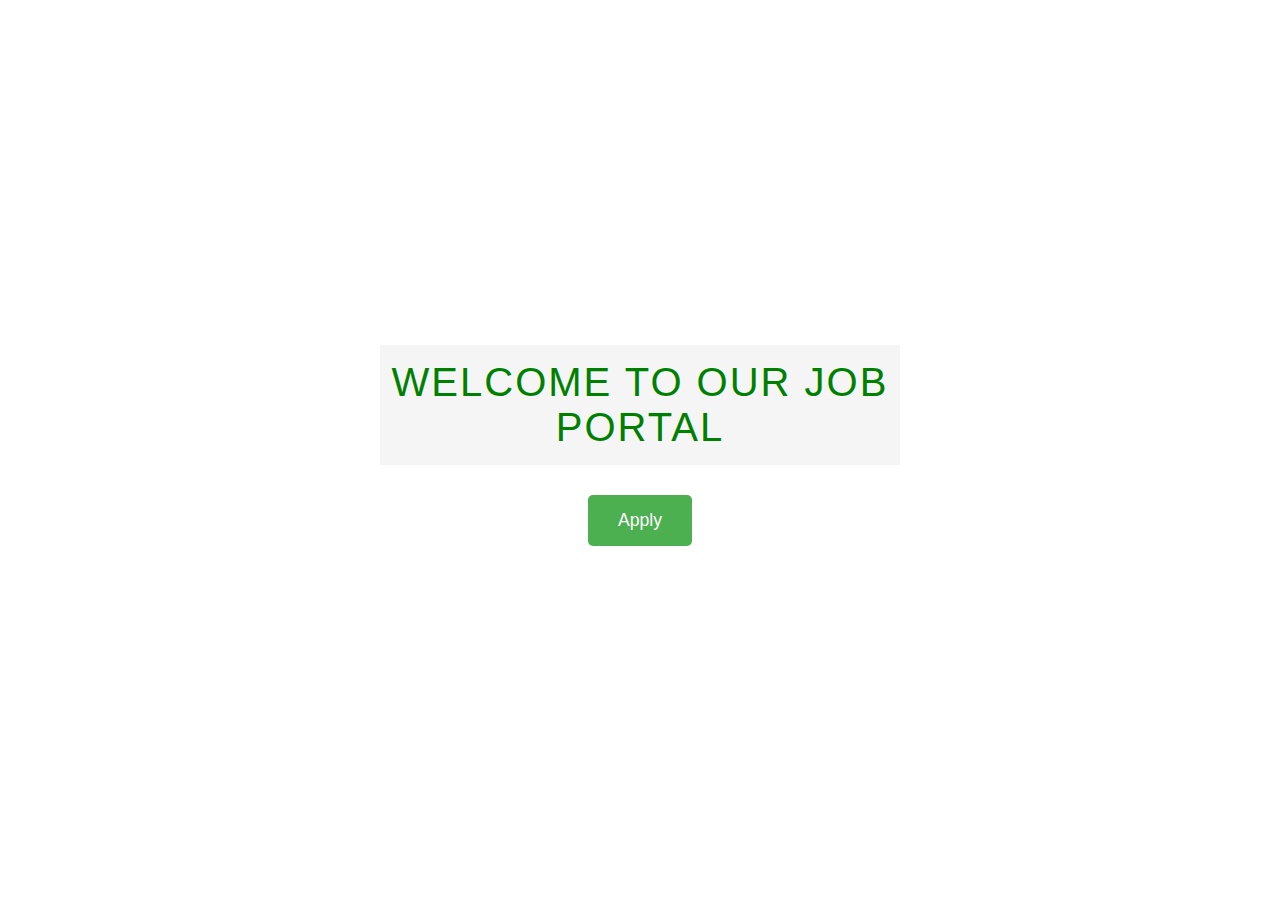
<file: static/projects/task2/index.html>
<!DOCTYPE html>
<html lang="en">
<head>
    <meta charset="UTF-8">
    <meta name="viewport" content="width=device-width, initial-scale=1.0">
    <title>Job Application Portal</title>
    <style>
        /* Existing styles remain unchanged */
        /* All previous CSS remains the same */
             /* Entrance Page Styles */
        .entrance-container {
            display: flex;
            flex-direction: column;
            align-items: center;
            justify-content: center;
            min-height: 100vh;
            background-image: url('https://source.unsplash.com/1600x900/?office,business');
            background-size: cover;
            animation: gradient 15s ease infinite;
            background-position: center;
            text-align: center;
            padding: 20px;
        }

        .entrance-content {
            background: rgba(255, 255, 255, 0.9);
            padding: 40px;
            border-radius: 10px;
            max-width: 600px;
            animation: fadeIn 2s ease-in-out;  

        }

        .entrance-title {
            
            font-size: 2.5em;
            margin-bottom: 20px;
        }
        

        .entrance-description {
            margin-bottom: 30px;
            font-size: 1.1em;
            line-height: 1.6;
        }

        .start-btn {
            font-family: Arial, sans-serif;
            background-color: #4CAF50;
            color:white;
            padding: 15px 30px;
            border: none;
            border-radius: 5px;
            font-size: 1.1em;
            cursor: pointer;
            transition: background-color 0.3s;
            
        }

        .start-btn:hover {
            background-color: #45a049;
        }

        /* Hide application form initially */
        #applicationSection {
            display: none;
        }

        /* Your existing styles here */
        body {
    font-family: Arial, sans-serif;
    margin: 0;
    padding: 0;
}

h1 {
    text-align: center;
    color: Green;
    padding: 15px 0;
    background-color:whitesmoke;
    font-family: arial,sans-serif;
    font-weight: 300;
    letter-spacing: 2px;
    text-transform:uppercase;
    animation: fadeIn 2s ease-in-out;
    font-family: Arial, sans-serif;
    font-size: var(--box-height);
}

@keyframes fadeIn {
    0% {
        opacity: 0;
    }
    100% {
        opacity: 1;
    }
}





.form-container {
    width: 60%;
    margin: 50px auto;
    padding: 20px;
    background-color: white;
    background-size: cover;
    background-repeat: no-repeat;
    border-radius: 8px;
    box-shadow: 0 4px 8px rgba(0, 0, 0, 0.1);
}

table {
    width: 100%;
    margin: 20px 0;
    border-spacing: 15px;
}

td {
    padding: 10px;
    font-size: 14px;
}
label {
    display: block;
    margin-bottom: 5px;
}

input, select, textarea {
    width: 100%;
    padding: 8px;
    margin-top: 5px;
    margin-bottom: 10px;
    border: 1px solid #ddd;
    border-radius: 5px;
    font-size: 14px;
}
.input-label {
font-weight: bold;
color: #333;
margin-bottom: 10px;
display: block;
}

.option-group {
background: #f8f9fa;
padding: 10px;
border-radius: 5px;
border: 1px solid #ddd;
}

.option-group label {
margin-right: 20px;
color: #333;
}

.option-group input[type="radio"],
.option-group input[type="checkbox"] {
margin-right: 3px;
}

.option-group input:checked + label {
color: #4CAF50;
font-weight: bold;
}
.education-section {
    margin: 10px 0;
}

.education-section h3 {
    font-size: 14px;
    font-weight: bold;
    color: #333;
    margin-bottom: 15px;
    font-family: Arial, sans-serif;
}

.education-box {
    background: #f8f9fa;
    border: 1px solid #ddd;
    border-radius: 5px;
    padding: 15px;
    margin-bottom: 15px;
}

.education-box h2 {
    font-size: 14px;
    font-weight: bold;
    color: #333;
    margin-bottom: 10px;
    font-family: Arial, sans-serif;
}

.education-box label {
    display: block;
    font-size: 14px;
    font-weight: bold;
    color: #333;
    margin-bottom: 5px;
    font-family: Arial, sans-serif;
}

.education-box input {
    width: 100%;
    padding: 8px;
    margin: 5px 0;
    border-radius: 5px;
    border: 1px solid #ccc;
    font-size: 14px;
    font-family: Arial, sans-serif;
}

.form-group {
    margin-bottom: 10px;
}



.button-container {
    text-align: center;
}

button {
    padding: 10px 20px;
    margin: 10px;
    border: none;
    border-radius: 5px;
    cursor: pointer;
}

input[type="text"], input[type="email"], input[type="date"], input[type="tel"], select, textarea {
    width: 100%;
    padding: 8px;
    margin: 5px 0;
    border-radius: 5px;
    border: 1px solid #ccc;
}

input[type="radio"], input[type="checkbox"] {
    margin-right: 10px;
}

.form-row {
    margin-bottom: 20px;
}

.form-row label {
    font-weight: bold;
    margin-bottom: 5px;
    display: inline-block;
}

.form-row input[type="checkbox"], .form-row input[type="radio"] {
    width: auto;
}

.form-row select {
    width: 50%;
}

.form-row textarea {
    width: 100%;
    padding: 8px;
    margin: 5px 0;
    border-radius: 5px;
    border: 1px solid #ccc;
}

/* Button container with flexbox */
.button-container {
    display: flex;
    justify-content: space-between;
    margin-top: 20px;
}

.submit-btn, .reset-btn {
    background-color: #4CAF50;
    color: white;
    padding: 10px 20px;
    border: none;
    border-radius: 5px;
    cursor: pointer;
    font-size: 16px;
    width: 48%; /* To make them appear side by side */
}

.submit-btn:hover {
    background-color: #45a049;
}

.reset-btn {
    background-color: #f44336;
}

.reset-btn:hover {
    background-color: #e53935;
}
.review-btn {
    background-color: #2196F3;
    color: white;
}
.success-message {
    display: none;
    text-align: center;
    background-color: #4CAF50;
    color: white;
    padding: 15px;
    margin-top: 20px;
    border-radius: 5px;
}


/* Review container */
.review-container {
    display: none;
    padding: 20px;
    margin-top: 20px;
    box-shadow: 0 4px 8px rgba(0, 0, 0, 0.1);
    border-radius: 8px;
    background-color:white;
    width: 500px;
    
}

/* Review table styling */
.review-container table {
    width: 40%;
    border-spacing: 10px;
    border-collapse: collapse;
}

.review-container td {
    padding: 8px;
    text-align: left;
}

.review-container th {
    padding: 8px;
    text-align: left;
    
}

.review-container td {
    font-family: 'Times New Roman', Times, serif;
}

/* Buttons in Review Section */
.confirm-btn {
    background-color: #4CAF50;
    color: white;
}

.back-btn {
    background-color: #f44336;
    color: white;
}

.confirm-btn:hover, .back-btn:hover {
    opacity: 0.8;
}

@media (max-width: 768px) {
    .form-container {
        width: 90%;
    }

    table {
        margin: 0;
    }

    .form-row input, .form-row select, .form-row textarea {
        width: 100%;
    }

    .submit-btn, .reset-btn {
        width: 100%;
        margin-bottom: 10px; /* Stack buttons on small screens */
    }
}
:root {
--box-height: 40px;
--border-radius: 5px;
 --space-between: 20px;
--font-size: 16px;

 --color-0: #ffffff;
 --color-1: #dcdcdd;
--color-2: #c5c3c6;
--color-3: #212529;
 --color-4: #659b5e;
 --color-5: #ce4257;
 }

 * {
margin: 0;
padding: 0;
font-family: "Montserrat", sans-serif;
box-sizing: border-box;
}

body {
padding: 0 10px;
background-image: url("https://i.postimg.cc/BnhHF28S/nastuh-abootalebi-y-Wwob8kw-OCk-unsplash-modified.jpg");
background-size: cover;
background-repeat: no-repeat;
background-attachment: fixed;
background-position: center;
}

#survey-container {
margin: 20px auto;
padding: 30px 20px;
width: 100%;
max-width: 840px;
border-radius: calc(3 * var(--border-radius));
}

#title {
margin: 30px 0;
text-align: center;
font-family: "Kumbh Sans", sans-serif;
font-size: 50px;
text-transform: capitalize;
color: var(--color-3);
}

#description {
margin: 30px 0;
padding: 5px;
text-align: center;
font-size: 22px;
font-weight: bold;
color: var(--color-3);
}

#survey-form {
padding: 30px;
padding-top: 20px;
background: var(--color-1);
opacity: 98%;
border: none;
border-radius: calc(2 * var(--border-radius));
}

#survey-form * {
font-size: var(--font-size);
}

.row-label,
.row-input {
padding: 5px 10px;
margin: 0;
height: var(--box-height);
width: 100%;
display: block;
}

.row-label {
color: var(--color-3);
font-weight: 600;
}

.row-label:not(:first-child) {
margin-top: var(--space-between);
}

.row-input:not(.small) {
background: white;
border: none;
border-radius: var(--border-radius);
}

.inline-label {
margin-left: 10px;
font-size: 14px;
color: var(--color-3);
}

.small {
height: calc(var(--box-height) * 0.75);
}

#comments {
padding: 10px;
margin: 0;
height: 120px;
width: 100%;
background: white;
border: none;
border-radius: var(--border-radius);
resize: none;
}

#submit {
margin-top: calc(2 * var(--space-between));
height: var(--box-height);
width: 100%;
background: var(--color-4);
border: none;
border-radius: var(--border-radius);
color: white;
font-weight: 600;
cursor: pointer;
text-transform: capitalize;
}

#submit:hover {
box-shadow: 0 0 2px var(--color-3);
}

.download-btn {
padding: 10px 20px;
background-color: #007BFF; /* Blue background */
color: white; /* White text */
border: none; /* No border */
border-radius: 5px; /* Rounded corners */
cursor: pointer; /* Pointer cursor */
font-size: 16px; /* Font size */
transition: background-color 0.3s ease; /* Smooth hover effect */
}

.download-btn:hover {
background-color: #0056b3; /* Darker blue on hover */
}
        /* Thank You Page Specific Styles */
        .thank-you-container {
            display: flex;
            flex-direction: column;
            justify-content: center;
            align-items: center;
            min-height: 100vh;
            background-image: url('https://source.unsplash.com/1600x900/?office,business');
            background-size: cover;
            text-align: center;
            padding: 20px;
        }

        .thank-you-content {
            background: rgba(255, 255, 255, 0.9);
            padding: 40px;
            border-radius: 10px;
            max-width: 600px;
            animation: fadeIn 2s ease-in-out;
        }

        .thank-you-title {
            font-size: 2.5em;
            color: #4CAF50;
            margin-bottom: 20px;
        }

        .thank-you-description {
            margin-bottom: 30px;
            font-size: 1.1em;
            line-height: 1.6;
            color: #333;
        }

        .home-btn {
            background-color: #4CAF50;
            color: white;
            padding: 15px 30px;
            border: none;
            border-radius: 5px;
            font-size: 1.1em;
            cursor: pointer;
            transition: background-color 0.3s;
            text-decoration: none;
        }

        .home-btn:hover {
            background-color: #45a049;
        }
    </style>
</head>
<body>
    <!-- Existing Entrance Page -->
    <div id="entrancePage" class="entrance-container">
        <div class="entrance-content">
            <h1 class="entrance-title">Welcome to Our Job Portal</h1>
            <button class="start-btn" onclick="startApplication()">Apply</button>
        </div>
    </div>

    <!-- Application Section -->
    <div id="applicationSection">
        <h1>Online Job Application</h1>
        <div class="form-container">
            <form id="jobApplicationForm">
                <!-- Entire existing form remains unchanged -->
                <!-- (All previous form HTML) -->

                           <!-- First Name -->
                <tr>
                    <td class="form-row">
                        <label for="first_name">First Name</label>
                        <input type="text" name="first_name" id="first_name" placeholder="Enter your first name" required>
                    </td>
                </tr>

                <!-- Last Name -->
                <tr>
                    <td class="form-row">
                        <label for="last_name">Last Name</label>
                        <input type="text" name="last_name" id="last_name" placeholder="Enter your last name" required>
                    </td>
                </tr>

                <!-- Registration Number -->
                <tr>
                    <td class="form-row">
                        <label for="rlno">Registration Number</label>
                        <input type="text" name="rlno" id="rlno" placeholder="Enter your roll number" required>
                    </td>
                </tr>

                <!-- Email ID -->
                <tr>
                    <td class="form-row">
                        <label for="email">Email ID</label>
                        <input type="email" name="email" id="email" placeholder="Enter your email address" required>
                    </td>
                </tr>

                <!-- Phone Number -->
                <tr>
                    <td class="form-row">
                        <label for="phone">Phone Number</label>
                        <input type="tel" name="phone" id="phone" placeholder="Enter your phone number" pattern="[0-9]{10}" required>
                    </td>
                </tr>

                <!-- Date of Birth -->
                <tr>
                    <td class="form-row">
                        <label for="dob">Date of Birth</label>
                        <input type="date" name="dob" id="dob" required>
                    </td>
                </tr>
<!-- Gender -->
<tr>
    <td class="form-row">
           <div class="form-row"
                <label>Gender</label>
                <div class="option-group">
                    <input type="radio" name="gender" value="male" id="male">
                    <label for="male">Male</label>
                    <input type="radio" name="gender" value="female" id="female">
                    <label for="female">Female</label>
                    <input type="radio" name="gender" value="Other" id="Other">
                    <label for="Other">Other</label>
                </div>
            </div>
    </td>
</tr>

<!-- Languages Known -->
<tr>
    <td>    
        <div class="form-row">
            <label>Languages Known</label>
            <div class="option-group">
                <input type="checkbox" name="languages" value="telugu" id="telugu">
                <label for="telugu">Telugu</label>
                <input type="checkbox" name="languages" value="hindi" id="hindi">
                <label for="hindi">Hindi</label>
                <input type="checkbox" name="languages" value="english" id="english">
                <label for="english">English</label>
                <input type="checkbox" name="languages" value="tamil" id="tamil">
                <label for="tamil">Tamil</label>
            </div>
        </div>
    </td>
</tr>


                
              <!-- Education Section -->
<tr>
    <td class="form-row">
        <div class="education-section">
            <h3 style="color: #333; font-size: 20px; margin-bottom: 25px; font-family: Arial, sans-serif;">Education Details</h3>
            
            <div class="education-box">
                <h2 style="color: #333; font-size: 18px; margin-bottom: 15px; font-family: Arial, sans-serif;">Tenth</h2>
                <div class="form-group">
                    <label for="tenthSchool" style="font-weight: bold; color: #333; font-family: Arial, sans-serif;">School Name *</label>
                    <input type="text" id="tenthSchool" name="tenthSchool" placeholder="Enter school name" required 
                           style="width: 100%; padding: 8px; margin: 5px 0; border-radius: 5px; border: 1px solid #ccc; font-size: 14px;">
                </div>
                <div class="form-group">
                    <label for="tenthPercentage" style="font-weight: bold; color: #333; font-family: Arial, sans-serif;">10th Percentage *</label>
                    <input type="text" id="tenthPercentage" name="tenthPercentage" placeholder="Enter percentage" required 
                           style="width: 100%; padding: 8px; margin: 5px 0; border-radius: 5px; border: 1px solid #ccc; font-size: 14px;">
                </div>
            </div>

            <div class="education-box">
                <h2 style="color: #333; font-size: 18px; margin-bottom: 15px; font-family: Arial, sans-serif;">Intermediate</h2>
                <div class="form-group">
                    <label for="interCollege" style="font-weight: bold; color: #333; font-family: Arial, sans-serif;">College Name *</label>
                    <input type="text" id="interCollege" name="interCollege" placeholder="Enter college name" required 
                           style="width: 100%; padding: 8px; margin: 5px 0; border-radius: 5px; border: 1px solid #ccc; font-size: 14px;">
                </div>
                <div class="form-group">
                    <label for="interPercentage" style="font-weight: bold; color: #333; font-family: Arial, sans-serif;">Intermediate Percentage *</label>
                    <input type="text" id="interPercentage" name="interPercentage" placeholder="Enter percentage" required 
                           style="width: 100%; padding: 8px; margin: 5px 0; border-radius: 5px; border: 1px solid #ccc; font-size: 14px;">
                </div>
            </div>

            <div class="education-box">
                <h2 style="color: #333; font-size: 18px; margin-bottom: 15px; font-family: Arial, sans-serif;">Degree</h2>
                <div class="form-group">
                    <label for="degreeUniversity" style="font-weight: bold; color: #333; font-family: Arial, sans-serif;">University Name *</label>
                    <input type="text" id="degreeUniversity" name="degreeUniversity" placeholder="Enter university name" required 
                           style="width: 100%; padding: 8px; margin: 5px 0; border-radius: 5px; border: 1px solid #ccc; font-size: 14px;">
                </div>
                <div class="form-group">
                    <label for="degreePercentage" style="font-weight: bold; color: #333; font-family: Arial, sans-serif;">Degree Percentage *</label>
                    <input type="text" id="degreePercentage" name="degreePercentage" placeholder="Enter percentage" required 
                           style="width: 100%; padding: 8px; margin: 5px 0; border-radius: 5px; border: 1px solid #ccc; font-size: 14px;">
                </div>
            </div>
        </div>
    </td>
</tr>                   
              <!-- Skills -->
<tr>
    <td class="form-row">
        <label class="input-label">Skills</label>
        <div class="option-group">
            <input type="checkbox" name="skills" value="C" id="C">
            <label for="C">C</label>
            <input type="checkbox" name="skills" value="java" id="java">
            <label for="java">Java</label>
            <input type="checkbox" name="skills" value="python" id="python">
            <label for="python">Python</label>
            <input type="checkbox" name="skills" value="html" id="html">
            <label for="html">HTML</label>
            <input type="checkbox" name="skills" value="css" id="css">
            <label for="css">CSS</label>
        </div>
    </td>
</tr>

                      <!-- Work Experience -->
                <tr>
                    <td class="form-row">
                        <label for="Experience">Experience</label>
                        <select name="Experience" id="Experience">
                            <option value="0">0</option>
                            <option value="1">1</option>
                            <option value="2">2</option>
                            <option value="3">3</option>
                            <option value=" More than 3">More than 3</option>
                        </select>
                    </td>
                </tr>

                <!-- Address -->
                <tr>
                    <td class="form-row">
                        <label for="address">Address</label>
                        <textarea name="address" id="address" rows="4" placeholder="Enter your address" required></textarea>
                    </td>
                </tr>

                <!-- Photo Upload -->
                <tr>
                    <td class="form-row">
                        <label for="photo">Upload Photo</label>
                        <input type="file" name="photo" id="photo" accept=".jpg" required>
                    </td>
                </tr>

                <!-- Resume Upload -->
                <tr>
                    <td class="form-row">
                        <label for="resume">Upload Resume</label>
                        <input type="file" name="resume" id="resume" accept=".pdf, .doc, .docx" required>
                    </td>
                </tr>
            </table>

            <div class="button-container">
                <button type="submit" class="submit-btn">Submit Application</button>
                <button type="reset" class="reset-btn">Reset</button>
                <button type="button" class="review-btn" id="reviewBtn" style="display:none;">Review Your Application</button>
            </div>
        </form>

            <div class="success-message" id="successMessage" style="display:none;">
                <p>Your application has been successfully submitted!</p>
            </div>
        </div>

        <!-- Review Section -->
        <center>
            <div class="review-container" id="reviewContainer">
                <h3>Review Your Application</h3>
                <table id="reviewTable"></table>
                <div class="button-container">
                    <button type="button" class="confirm-btn" id="confirmBtn">Confirm Submission</button>
                    <button type="button" class="back-btn" id="backBtn">Back to Edit</button>
                    <button class="download-btn" id="downloadBtn">Download Review</button>
                </div>
            </div>
        </center>
    </div>

    <!-- Thank You Page -->
    <div id="thankYouPage" class="thank-you-container" style="display:none;">
        <div class="thank-you-content">
            <h1 class="thank-you-title">Thank You!</h1>
            <p class="thank-you-description">Your job application has been successfully submitted</p>
            <button class="home-btn" onclick="returnToEntrance()">Back to Home</button>
        </div>
    </div>

    <script>
      
    function startApplication() {
        document.getElementById('entrancePage').style.display = 'none';
        document.getElementById('applicationSection').style.display = 'block';
    }

    // Progress dots animation (Placeholder, as dots selector might not exist)
    let currentDot = 0;
    setInterval(() => {
        const dots = document.querySelectorAll('.progress-dot');
        if (dots.length > 0) {
            dots[currentDot].classList.remove('active');
            currentDot = (currentDot + 1) % dots.length;
            dots[currentDot].classList.add('active');
        }
    }, 2000);

    // Form Submission Handler
    document.getElementById('jobApplicationForm').addEventListener('submit', function(event) {
        event.preventDefault(); // Prevent actual form submission for demo

        // Show success message
        document.getElementById('successMessage').style.display = 'block';
        
        // Display the Review button
        document.getElementById('reviewBtn').style.display = 'inline-block';

        // Collect form data for review
        const formData = new FormData(event.target);
        let reviewContent = '';

        // Process each form field
        formData.forEach((value, key) => {
            if (key === 'photo') {
                const photoURL = URL.createObjectURL(value);
                reviewContent += `<tr><td><strong>${key.replace('_', ' ').toUpperCase()}:</strong></td><td><img src="${photoURL}" alt="Uploaded Photo" style="width:40px;height:auto;"></td></tr>`;
            } else if (key === 'resume') {
                const resumeURL = URL.createObjectURL(value);
                reviewContent += `<tr><td><strong>${key.replace('_', ' ').toUpperCase()}:</strong></td><td><a href="${resumeURL}" target="_blank">View Resume</a></td></tr>`;
            } else {
                reviewContent += `<tr><td><strong>${key.replace('_', ' ').toUpperCase()}:</strong></td><td>${value}</td></tr>`;
            }
        });

        // Populate the review table with collected data
        document.getElementById('reviewTable').innerHTML = reviewContent;

        // Display review section
        document.getElementById('reviewContainer').style.display = 'block';
        document.querySelector('.form-container').style.display = 'none'; // Hide form after submission
    });

    // Back to Form Handler
    document.getElementById('backBtn').addEventListener('click', function() {
        document.getElementById('reviewContainer').style.display = 'none';
        document.querySelector('.form-container').style.display = 'block'; // Show form again
        document.getElementById('reviewBtn').style.display = 'none'; // Hide review button
        document.getElementById('successMessage').style.display = 'none'; // Hide success message
    });

    // Confirm Submission Handler
    document.getElementById('confirmBtn').addEventListener('click', function() {
        // Hide application and review sections
        document.getElementById('applicationSection').style.display = 'none';
        
        // Show thank you page
        const thankYouPage = document.getElementById('thankYouPage');
        if (thankYouPage) {
            thankYouPage.style.display = 'flex';
        }
    });

    // Download Review Handler
    document.getElementById('downloadBtn').addEventListener('click', function() {
        const reviewData = document.getElementById('reviewTable').innerText;
        const blob = new Blob([reviewData], { type: 'text/plain' });
        const link = document.createElement('a');
        link.href = URL.createObjectURL(blob);
        link.download = 'review.txt';
        link.click();
    });

    // Return to Entrance Function
    function returnToEntrance() {
        // Hide thank you page
        const thankYouPage = document.getElementById('thankYouPage');
        if (thankYouPage) {
            thankYouPage.style.display = 'none';
        }
        
        // Show entrance page
        document.getElementById('entrancePage').style.display = 'block';
        
        // Reset form
        document.getElementById('jobApplicationForm').reset();
        
        // Reset other elements
        document.getElementById('successMessage').style.display = 'none';
        document.getElementById('reviewBtn').style.display = 'none';
        document.querySelector('.form-container').style.display = 'block';
    }

        
    </script>
</body>
</html>
</file>
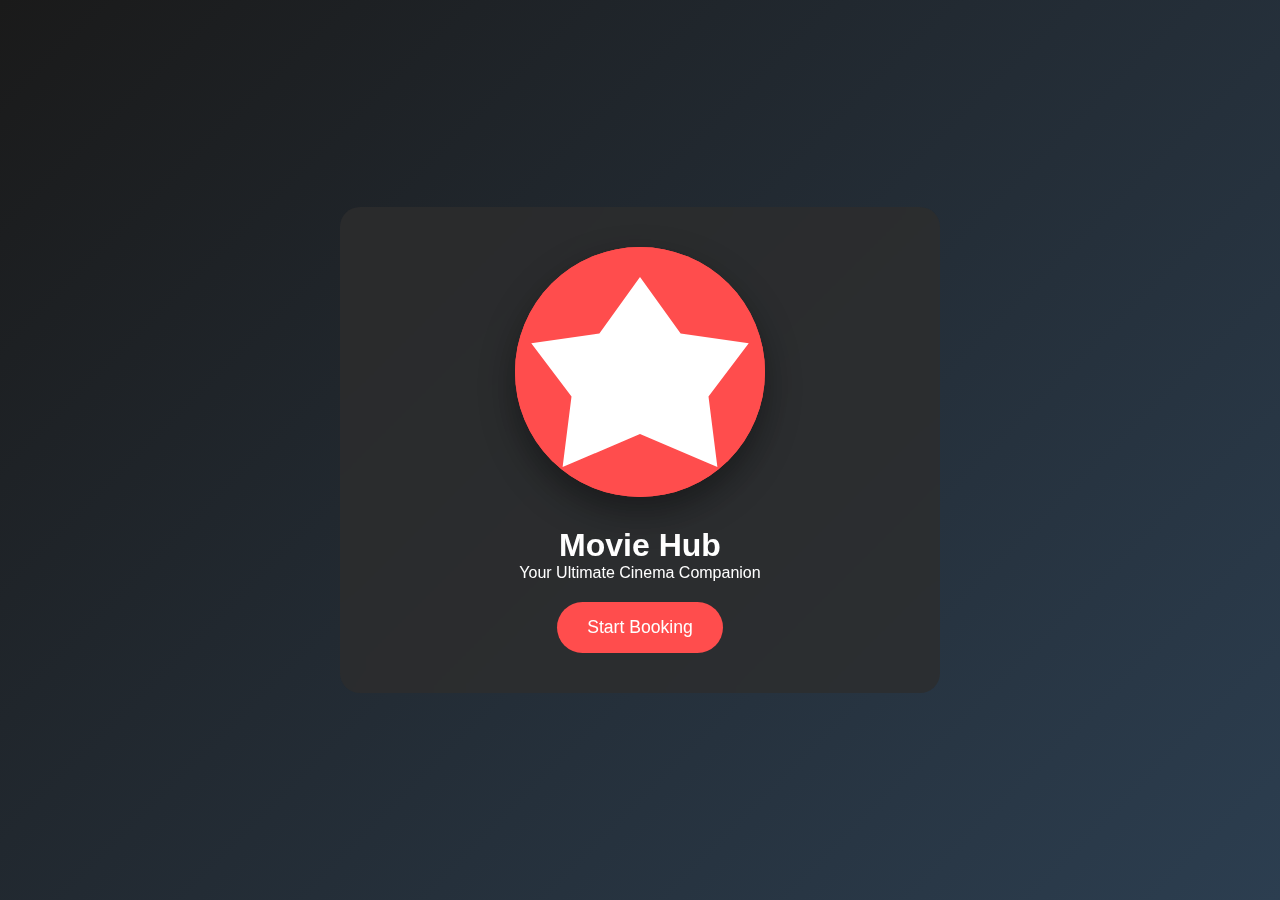
<file: static/projects/task4/entrance.html>
<!DOCTYPE html>
<html lang="en">
<head>
    <meta charset="UTF-8">
    <meta name="viewport" content="width=device-width, initial-scale=1.0">
    <title>Movie Hub - Your Cinema Companion</title>
    
    <style>
        :root {
            --primary-color: #ff4d4d;
            --secondary-color: #2d2d2d;
            --text-color: #ffffff;
        }

        * {
            margin: 0;
            padding: 0;
            box-sizing: border-box;
            font-family: Arial, sans-serif;
        }

        body {
            background: linear-gradient(135deg, #1a1a1a, #2c3e50);
            color: var(--text-color);
            min-height: 100vh;
            display: flex;
            justify-content: center;
            align-items: center;
            perspective: 1000px;
            overflow: hidden;
        }

        .app-container {
            text-align: center;
            background: rgba(45, 45, 45, 0.8);
            border-radius: 20px;
            padding: 40px;
            width: 100%;
            max-width: 600px;
            backdrop-filter: blur(10px);
            transform-style: preserve-3d;
            transition: all 0.5s ease;
        }

        .app-logo {
            width: 250px;
            height: 250px;
            background: var(--primary-color);
            border-radius: 50%;
            margin: 0 auto 30px;
            display: flex;
            justify-content: center;
            align-items: center;
            cursor: pointer;
            transition: all 0.5s ease;
            transform-style: preserve-3d;
            box-shadow: 0 15px 35px rgba(0,0,0,0.4);
            overflow: hidden;
        }

        .app-logo:hover {
            transform: rotateY(20deg) scale(1.1);
            box-shadow: 0 20px 45px rgba(0,0,0,0.5);
        }

        .app-logo img {
            width: 100%;
            height: 100%;
            object-fit: contain;
            transition: transform 0.3s ease;
        }

        .app-logo:hover img {
            transform: rotate(360deg) scale(1.2);
        }

        .start-button {
            background: var(--primary-color);
            color: white;
            border: none;
            padding: 15px 30px;
            border-radius: 50px;
            font-size: 1.1em;
            cursor: pointer;
            margin-top: 20px;
            transition: all 0.3s ease;
        }

        .start-button:hover {
            background: #ff3333;
            transform: scale(1.05);
        }

        .loading-overlay {
            position: fixed;
            top: 0;
            left: 0;
            width: 100%;
            height: 100%;
            background: rgba(0,0,0,0.8);
            display: none;
            justify-content: center;
            align-items: center;
            z-index: 1000;
        }

        .loading-content {
            text-align: center;
            color: white;
        }
    </style>
</head>
<body>
    <div class="app-container">
        <div class="app-logo pulse-animation" onclick="startApp()">
            <img src="[data-uri]" alt="MovieMate Logo">
        </div>
        <h1>Movie Hub</h1>
        <p>Your Ultimate Cinema Companion</p>
        
        <button class="start-button" onclick="startApp()">
            Start Booking
        </button>
    </div>

    <div class="loading-overlay" id="loadingOverlay">
        <div class="loading-content">
            <h2>Loading...</h2>
            <p>Preparing your movie experience</p>
        </div>
    </div>

    <script>
        function startApp() {
            const logo = document.querySelector('.app-logo');
            const container = document.querySelector('.app-container');
            const loadingOverlay = document.getElementById('loadingOverlay');

            // Logo animation
            logo.style.transform = 'rotateY(180deg) scale(0.5)';
            container.style.transform = 'rotateX(30deg)';

            // Show loading overlay
            loadingOverlay.style.display = 'flex';

            // Redirect after animation
            setTimeout(() => {
                window.location.href = 'index.html';
            }, 2000);
        }
    </script>
</body>
</html>
</file>
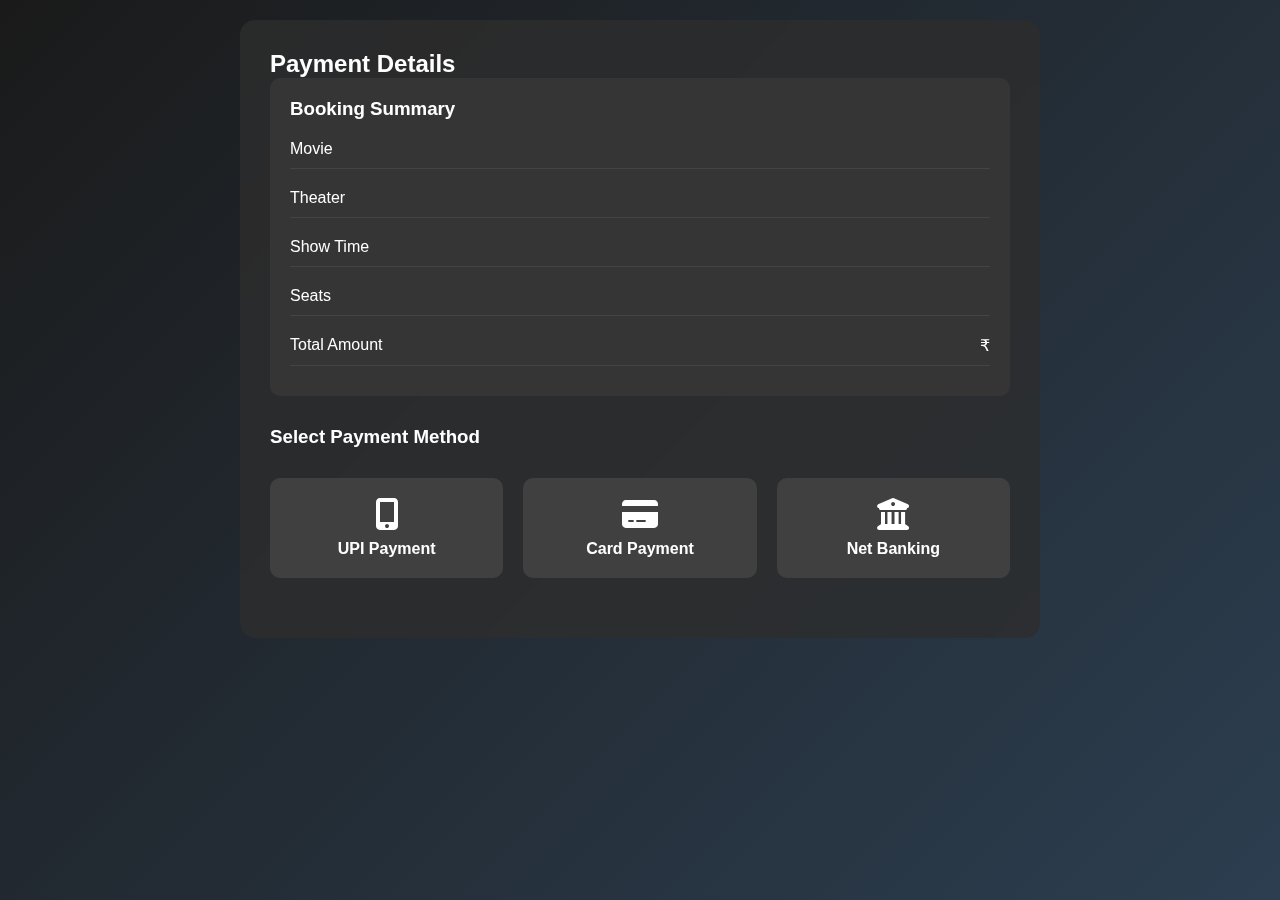
<file: static/projects/task4/pay.html>
<!DOCTYPE html>
<html lang="en">
<head>
    <meta charset="UTF-8">
    <meta name="viewport" content="width=device-width, initial-scale=1.0">
    <title>Payment - MovieMate</title>
    <link rel="stylesheet" href="https://cdnjs.cloudflare.com/ajax/libs/font-awesome/6.0.0/css/all.min.css">
    <style>
        :root {
            --primary-color: #ff4d4d;
            --secondary-color: #2d2d2d;
            --text-color: #ffffff;
        }

        * {
            margin: 0;
            padding: 0;
            box-sizing: border-box;
            font-family: Arial, sans-serif;
        }

        body {
            background: linear-gradient(135deg, #1a1a1a, #2c3e50);
            color: var(--text-color);
            min-height: 100vh;
            padding: 20px;
        }

        .container {
            max-width: 800px;
            margin: 0 auto;
            background: rgba(45, 45, 45, 0.8);
            border-radius: 15px;
            padding: 30px;
            backdrop-filter: blur(10px);
        }

        .booking-summary {
            background: #353535;
            padding: 20px;
            border-radius: 10px;
            margin-bottom: 30px;
        }

        .summary-item {
            display: flex;
            justify-content: space-between;
            margin: 10px 0;
            padding: 10px 0;
            border-bottom: 1px solid #444;
        }

        .payment-methods {
            display: grid;
            grid-template-columns: repeat(auto-fit, minmax(200px, 1fr));
            gap: 20px;
            margin: 30px 0;
        }

        .payment-option {
            background: #404040;
            padding: 20px;
            border-radius: 10px;
            cursor: pointer;
            transition: all 0.3s ease;
            text-align: center;
        }

        .payment-option:hover {
            background: var(--primary-color);
            transform: translateY(-5px);
        }

        .payment-option i {
            font-size: 2em;
            margin-bottom: 10px;
        }

        .payment-form {
            background: #353535;
            padding: 20px;
            border-radius: 10px;
            margin-top: 20px;
            display: none;
        }

        .form-group {
            margin-bottom: 20px;
        }

        .form-group label {
            display: block;
            margin-bottom: 5px;
        }

        .form-group input {
            width: 100%;
            padding: 10px;
            background: #404040;
            border: none;
            border-radius: 5px;
            color: white;
        }

        .proceed-button {
            display: block;
            width: 100%;
            padding: 15px;
            background: var(--primary-color);
            color: white;
            border: none;
            border-radius: 50px;
            cursor: pointer;
            transition: all 0.3s ease;
            font-size: 16px;
        }

        .proceed-button:hover {
            background: #ff3333;
            transform: translateY(-2px);
        }
    </style>
</head>
<body>
    <div class="container">
        <h2>Payment Details</h2>
        
        <div class="booking-summary">
            <h3>Booking Summary</h3>
            <div class="summary-item">
                <span>Movie</span>
                <span id="movieName"></span>
            </div>
            <div class="summary-item">
                <span>Theater</span>
                <span id="theaterName"></span>
            </div>
            <div class="summary-item">
                <span>Show Time</span>
                <span id="showTime"></span>
            </div>
            <div class="summary-item">
                <span>Seats</span>
                <span id="selectedSeats"></span>
            </div>
            <div class="summary-item">
                <span>Total Amount</span>
                <span>₹<span id="totalAmount"></span></span>
            </div>
        </div>

        <h3>Select Payment Method</h3>
        <div class="payment-methods">
            <div class="payment-option" onclick="selectPayment('upi')">
                <i class="fas fa-mobile-alt"></i>
                <h4>UPI Payment</h4>
            </div>
            <div class="payment-option" onclick="selectPayment('card')">
                <i class="fas fa-credit-card"></i>
                <h4>Card Payment</h4>
            </div>
            <div class="payment-option" onclick="selectPayment('netbanking')">
                <i class="fas fa-university"></i>
                <h4>Net Banking</h4>
            </div>
        </div>

        <div id="paymentForm" class="payment-form">
            <!-- Form fields will be dynamically added here -->
        </div>
    </div>

    <script>
        document.addEventListener('DOMContentLoaded', () => {
            // Load booking details from localStorage
            document.getElementById('movieName').textContent = localStorage.getItem('selectedMovie');
            document.getElementById('theaterName').textContent = localStorage.getItem('selectedTheater');
            document.getElementById('showTime').textContent = localStorage.getItem('selectedShowtime');
            document.getElementById('selectedSeats').textContent = JSON.parse(localStorage.getItem('selectedSeats')).join(', ');
            document.getElementById('totalAmount').textContent = localStorage.getItem('totalAmount');
        });

        function selectPayment(method) {
            const paymentForm = document.getElementById('paymentForm');
            paymentForm.style.display = 'block';

            switch(method) {
                case 'upi':
                    paymentForm.innerHTML = `
                        <div class="form-group">
                            <label>Enter UPI ID</label>
                            <input type="text" id="upiId" placeholder="username@upi">
                        </div>
                        <button class="proceed-button" onclick="processPayment('upi')">Pay Now</button>
                    `;
                    break;
                case 'card':
                    paymentForm.innerHTML = `
                        <div class="form-group">
                            <label>Card Number</label>
                            <input type="text" maxlength="16" placeholder="1234 5678 9012 3456">
                        </div>
                        <div class="form-group">
                            <label>Expiry Date</label>
                            <input type="text" maxlength="5" placeholder="MM/YY">
                        </div>
                        <div class="form-group">
                            <label>CVV</label>
                            <input type="password" maxlength="3" placeholder="123">
                        </div>
                        <button class="proceed-button" onclick="processPayment('card')">Pay Now</button>
                    `;
                    break;
                case 'netbanking':
                    paymentForm.innerHTML = `
                        <div class="form-group">
                            <label>Select Bank</label>
                            <select style="width: 100%; padding: 10px; background: #404040; border: none; border-radius: 5px; color: white;">
                                <option>Select Bank</option>
                                <option>SBI</option>
                                <option>HDFC</option>
                                <option>ICICI</option>
                                <option>Axis Bank</option>
                            </select>
                        </div>
                        <button class="proceed-button" onclick="processPayment('netbanking')">Pay Now</button>
                    `;
                    break;
            }
        }

        function processPayment(method) {
            // Simulate payment processing
            const button = document.querySelector('.proceed-button');
            button.innerHTML = '<i class="fas fa-spinner fa-spin"></i> Processing...';
            button.disabled = true;

            setTimeout(() => {
                alert('Payment Successful!');
                // Redirect to food ordering page or confirmation page
                window.location.href = 'food.html'; 

            }, 2000);

        }
    </script>
</body>
</html>
</file>
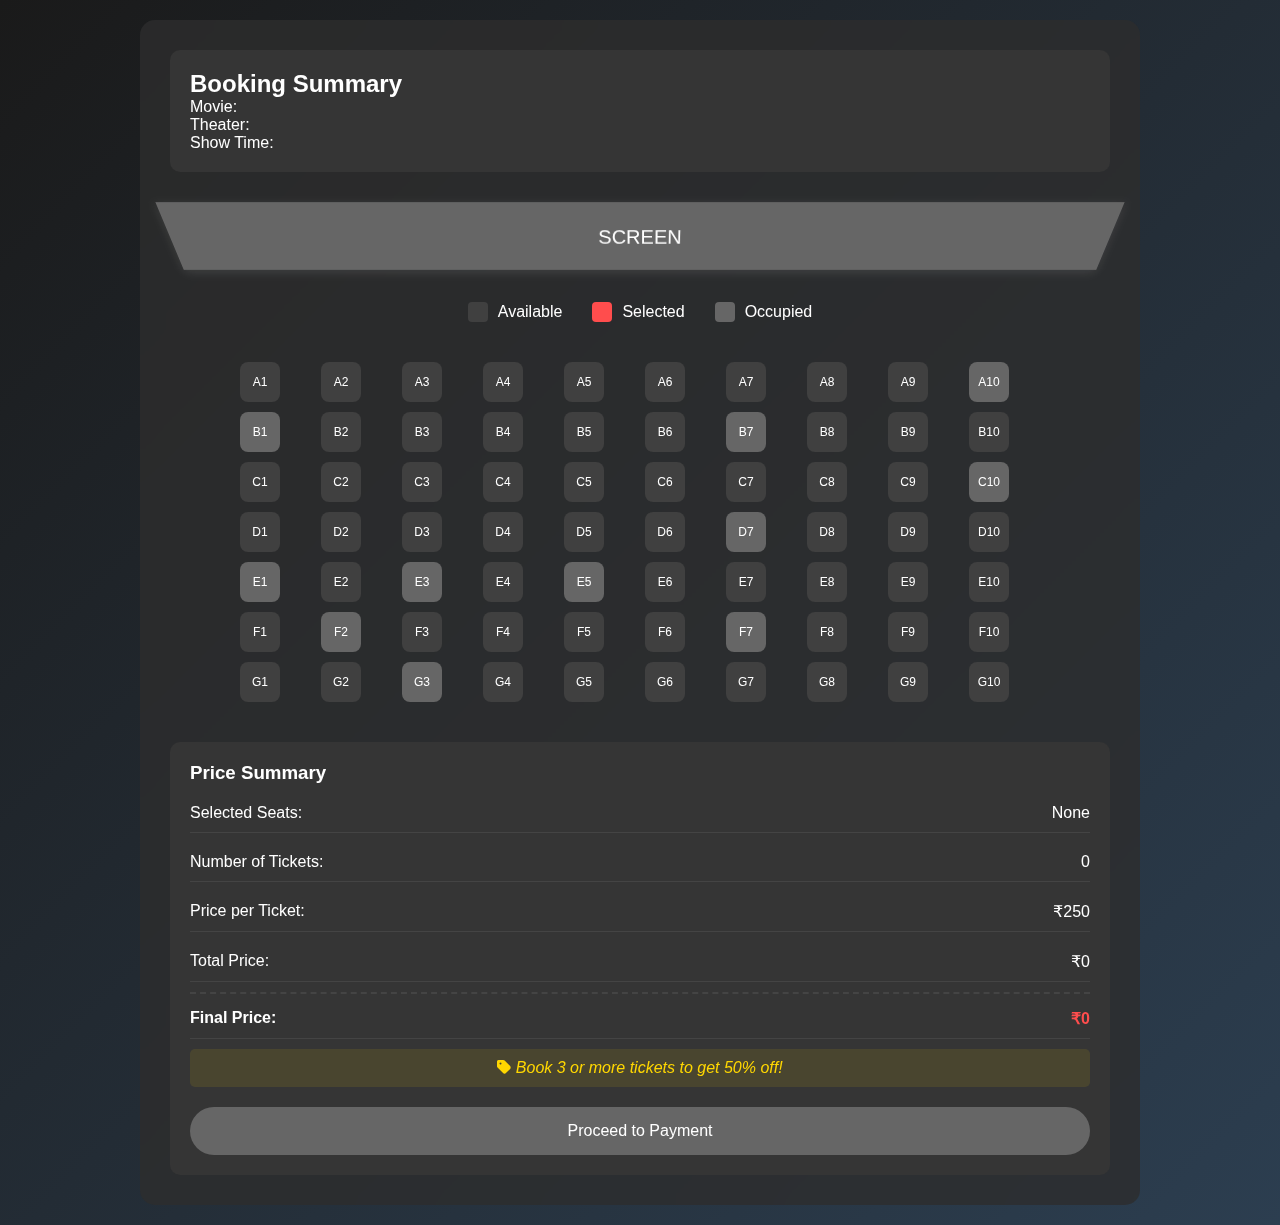
<file: static/projects/task4/seats.html>
<!DOCTYPE html>
<html lang="en">
<head>
    <meta charset="UTF-8">
    <meta name="viewport" content="width=device-width, initial-scale=1.0">
    <title>Select Seats - Movie Hub</title>
    <link rel="stylesheet" href="https://cdnjs.cloudflare.com/ajax/libs/font-awesome/6.0.0/css/all.min.css">
    <style>
        :root {
            --primary-color: #ff4d4d;
            --secondary-color: #2d2d2d;
            --text-color: #ffffff;
        }

        * {
            margin: 0;
            padding: 0;
            box-sizing: border-box;
            font-family: Arial, sans-serif;
        }

        body {
            background: linear-gradient(135deg, #1a1a1a, #2c3e50);
            color: var(--text-color);
            min-height: 100vh;
            padding: 20px;
        }

        .container {
            max-width: 1000px;
            margin: 0 auto;
            background: rgba(45, 45, 45, 0.8);
            border-radius: 15px;
            padding: 30px;
            backdrop-filter: blur(10px);
        }

        .booking-summary {
            background: #353535;
            padding: 20px;
            border-radius: 10px;
            margin-bottom: 30px;
        }

        .screen {
            background: #666;
            height: 70px;
            margin: 30px 0;
            transform: perspective(300px) rotateX(-15deg);
            box-shadow: 0 3px 10px rgba(255,255,255,0.1);
            text-align: center;
            line-height: 70px;
            font-size: 20px;
            color: #fff;
        }

        .seat-container {
            perspective: 1000px;
            margin: 40px 0;
        }

        .seat-grid {
            display: grid;
            grid-template-columns: repeat(10, 1fr);
            gap: 10px;
            margin: 0 auto;
            max-width: 800px;
        }

        .row-label {
            text-align: center;
            padding: 10px;
            font-weight: bold;
        }

        .seat {
            width: 40px;
            height: 40px;
            background: #404040;
            border-radius: 8px;
            display: flex;
            align-items: center;
            justify-content: center;
            cursor: pointer;
            transition: all 0.3s ease;
            font-size: 12px;
        }

        .seat:hover:not(.occupied) {
            background: #555;
            transform: scale(1.1);
        }

        .seat.selected {
            background: var(--primary-color);
        }

        .seat.occupied {
            background: #666;
            cursor: not-allowed;
        }

        .seat-info {
            display: flex;
            justify-content: center;
            gap: 30px;
            margin: 30px 0;
        }

        .seat-type {
            display: flex;
            align-items: center;
            gap: 10px;
        }

        .seat-type .indicator {
            width: 20px;
            height: 20px;
            border-radius: 4px;
        }

        .available { background: #404040; }
        .selected-seat { background: var(--primary-color); }
        .occupied-seat { background: #666; }

        .price-summary {
            background: #353535;
            padding: 20px;
            border-radius: 10px;
            margin-top: 30px;
        }

        .price-row {
            display: flex;
            justify-content: space-between;
            margin: 10px 0;
            padding: 10px 0;
            border-bottom: 1px solid #444;
        }

        .proceed-button {
            display: block;
            width: 100%;
            padding: 15px;
            background: var(--primary-color);
            color: white;
            border: none;
            border-radius: 50px;
            margin-top: 20px;
            cursor: pointer;
            transition: all 0.3s ease;
            font-size: 16px;
        }

        .proceed-button:hover {
            background: #ff3333;
            transform: translateY(-2px);
        }

        .proceed-button:disabled {
            background: #666;
            cursor: not-allowed;
            transform: none;
        }

        #discountInfo {
            background: rgba(76, 175, 80, 0.1);
            padding: 10px;
            border-radius: 5px;
            margin: 10px 0;
        }

        .discount-notice {
            text-align: center;
            padding: 10px;
            background: rgba(255, 215, 0, 0.1);
            border-radius: 5px;
        }
    </style>
</head>
<body>
    <div class="container">
        <div class="booking-summary">
            <h2>Booking Summary</h2>
            <p>Movie: <span id="movieName"></span></p>
            <p>Theater: <span id="theaterName"></span></p>
            <p>Show Time: <span id="showTime"></span></p>
        </div>

        <div class="screen">SCREEN</div>

        <div class="seat-info">
            <div class="seat-type">
                <div class="indicator available"></div>
                <span>Available</span>
            </div>
            <div class="seat-type">
                <div class="indicator selected-seat"></div>
                <span>Selected</span>
            </div>
            <div class="seat-type">
                <div class="indicator occupied-seat"></div>
                <span>Occupied</span>
            </div>
        </div>

        <div class="seat-container">
            <div class="seat-grid" id="seatGrid">
                <!-- Seats will be generated here -->
            </div>
        </div>

        <div class="price-summary">
            <h3>Price Summary</h3>
            <div class="price-row">
                <span>Selected Seats:</span>
                <span id="selectedSeatsDisplay">None</span>
            </div>
            <div class="price-row">
                <span>Number of Tickets:</span>
                <span id="ticketCount">0</span>
            </div>
            <div class="price-row">
                <span>Price per Ticket:</span>
                <span>₹<span id="ticketPrice">250</span></span>
            </div>
            <div class="price-row">
                <span>Total Price:</span>
                <span>₹<span id="totalAmount">0</span></span>
            </div>
            <div class="price-row" id="discountInfo" style="display: none; color: #4CAF50;">
                <span>Discount Applied (50% off):</span>
                <span>-₹<span id="discountAmount">0</span></span>
            </div>
            <div class="price-row" style="border-top: 2px dashed #444; padding-top: 15px;">
                <span><strong>Final Price:</strong></span>
                <span style="color: var(--primary-color); font-weight: bold;">₹<span id="finalPrice">0</span></span>
            </div>
            <p class="discount-notice" style="color: #ffd700; margin-top: 10px; font-style: italic;">
                <i class="fas fa-tag"></i> Book 3 or more tickets to get 50% off!
            </p>
            <button class="proceed-button" onclick="proceedToPayment()" disabled>
                Proceed to Payment
            </button>
        </div>
    </div>

    <script>
        const TICKET_PRICE = 250;
        const DISCOUNT_THRESHOLD = 3;  // Number of tickets needed for discount
        const DISCOUNT_PERCENTAGE = 50; // 50% discount
        let selectedSeats = [];

        document.addEventListener('DOMContentLoaded', () => {
            // Load booking details
            document.getElementById('movieName').textContent = localStorage.getItem('selectedMovie');
            document.getElementById('theaterName').textContent = localStorage.getItem('selectedTheater');
            document.getElementById('showTime').textContent = localStorage.getItem('selectedShowtime');
            
            generateSeats();
        });

        function generateSeats() {
            const seatGrid = document.getElementById('seatGrid');
            const rows = ['A', 'B', 'C', 'D', 'E', 'F', 'G'];
            
            rows.forEach(row => {
                for(let i = 1; i <= 10; i++) {
                    const seat = document.createElement('div');
                    seat.className = 'seat';
                    seat.id = `${row}${i}`;
                    seat.textContent = `${row}${i}`;
                    
                    // Randomly mark some seats as occupied
                    if(Math.random() < 0.2) {
                        seat.classList.add('occupied');
                    } else {
                        seat.onclick = () => toggleSeat(seat);
                    }
                    
                    seatGrid.appendChild(seat);
                }
            });
        }

        function toggleSeat(seat) {
            seat.classList.toggle('selected');
            updateSummary();
        }

        function updateSummary() {
            const selected = document.querySelectorAll('.seat.selected');
            selectedSeats = Array.from(selected).map(seat => seat.id);
            
            const ticketCount = selectedSeats.length;
            const totalPrice = ticketCount * TICKET_PRICE;
            let discountAmount = 0;
            let finalPrice = totalPrice;
            
            // Apply 50% discount if 3 or more tickets
            if (ticketCount >= DISCOUNT_THRESHOLD) {
                discountAmount = Math.floor(totalPrice * (DISCOUNT_PERCENTAGE / 100));
                finalPrice = totalPrice - discountAmount;
            }
            
            // Update the display
            document.getElementById('selectedSeatsDisplay').textContent = 
                selectedSeats.length ? selectedSeats.join(', ') : 'None';
            document.getElementById('ticketCount').textContent = ticketCount;
            document.getElementById('totalAmount').textContent = totalPrice;
            document.getElementById('discountAmount').textContent = discountAmount;
            document.getElementById('finalPrice').textContent = finalPrice;
            
            // Show/hide discount info
            document.getElementById('discountInfo').style.display = 
                ticketCount >= DISCOUNT_THRESHOLD ? 'block' : 'none';
            
            // Enable/disable proceed button
            document.querySelector('.proceed-button').disabled = ticketCount === 0;
            
            // Store values in localStorage
            localStorage.setItem('ticketCount', ticketCount);
            localStorage.setItem('totalAmount', finalPrice);
            localStorage.setItem('discountAmount', discountAmount);
            localStorage.setItem('originalPrice', totalPrice);
        }

        function proceedToPayment() {
            if(selectedSeats.length === 0) {
                alert('Please select at least one seat');
                return;
            }
            
            // Calculate final price with discount
            const ticketCount = selectedSeats.length;
            const totalPrice = ticketCount * TICKET_PRICE;
            let discountAmount = 0;
            let finalPrice = totalPrice;
            
            // Apply 50% discount if 3 or more tickets
            if (ticketCount >= DISCOUNT_THRESHOLD) {
                discountAmount = Math.floor(totalPrice * (DISCOUNT_PERCENTAGE / 100));
                finalPrice = totalPrice - discountAmount;
            }
            
            // Store selected seats and amount in localStorage
            localStorage.setItem('selectedSeats', JSON.stringify(selectedSeats));
            localStorage.setItem('totalAmount', finalPrice);
            localStorage.setItem('discountAmount', discountAmount);
            localStorage.setItem('originalPrice', totalPrice);
            
            // Redirect to payment page
            window.location.href = 'pay.html';
        }
    </script>
</body>
</html>
</file>
